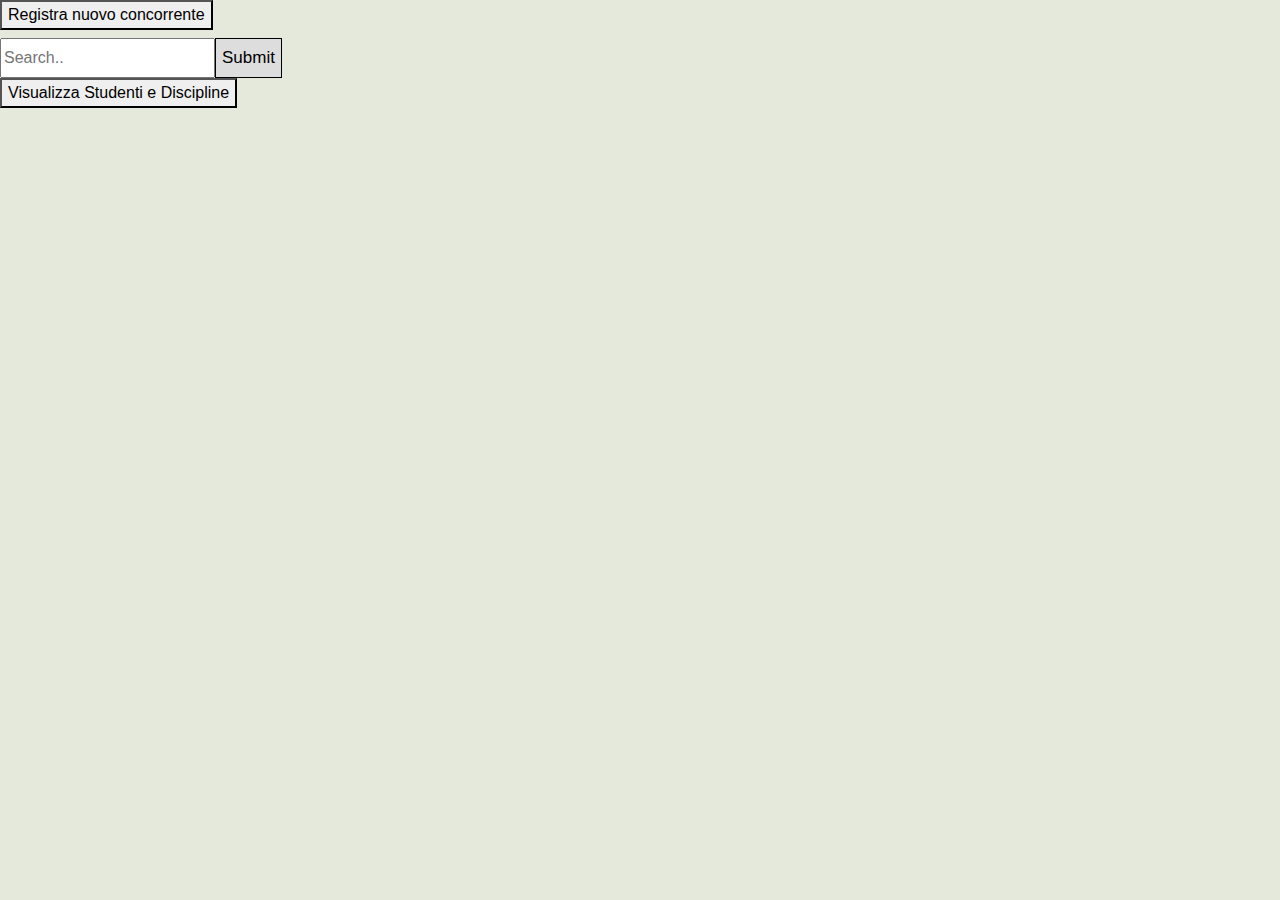
<file: index.html>
<!DOCTYPE html>
<html>
    <head>
        
        <meta charset="UTF-8">
        <meta name="viewport" content="width=device-width, initial-scale=1.0">
        <meta http-equiv="X-UA-Compatible" content="ie=edge">
        <link rel="stylesheet" href="https://cdn.jsdelivr.net/npm/bootstrap@4.3.1/dist/css/bootstrap.min.css" integrity="sha384-ggOyR0iXCbMQv3Xipma34MD+dH/1fQ784/j6cY/iJTQUOhcWr7x9JvoRxT2MZw1T" crossorigin="anonymous">
        <title> Student DB </title>
        <link rel="stylesheet" href="style/index.css">
        <script src="http://ajax.googleapis.com/ajax/libs/jquery/1.7.1/jquery.min.js" type="text/javascript"></script>
    </head>

    <body>
        <button type="button" onclick="location.href='./register.html'"> Registra nuovo concorrente </button>

        <div class="search-container">
            <form action="./php/search.php" method="post">
                <input id="search" type="number" placeholder="Search.." name="search" required style="height: 40px;"><button type="submit">Submit</button>
            </form>
        </div>

        <button type="button" onclick="location.href='./php/tables.php'"> Visualizza Studenti e Discipline </button>
        <script>
            $(document).ready(function() {
                $('#search').keyup(async function(el) {  
                    let value = $(this).val();
                    console.log($(this));
                });
            });
        </script>
    </body>
</html>
</file>
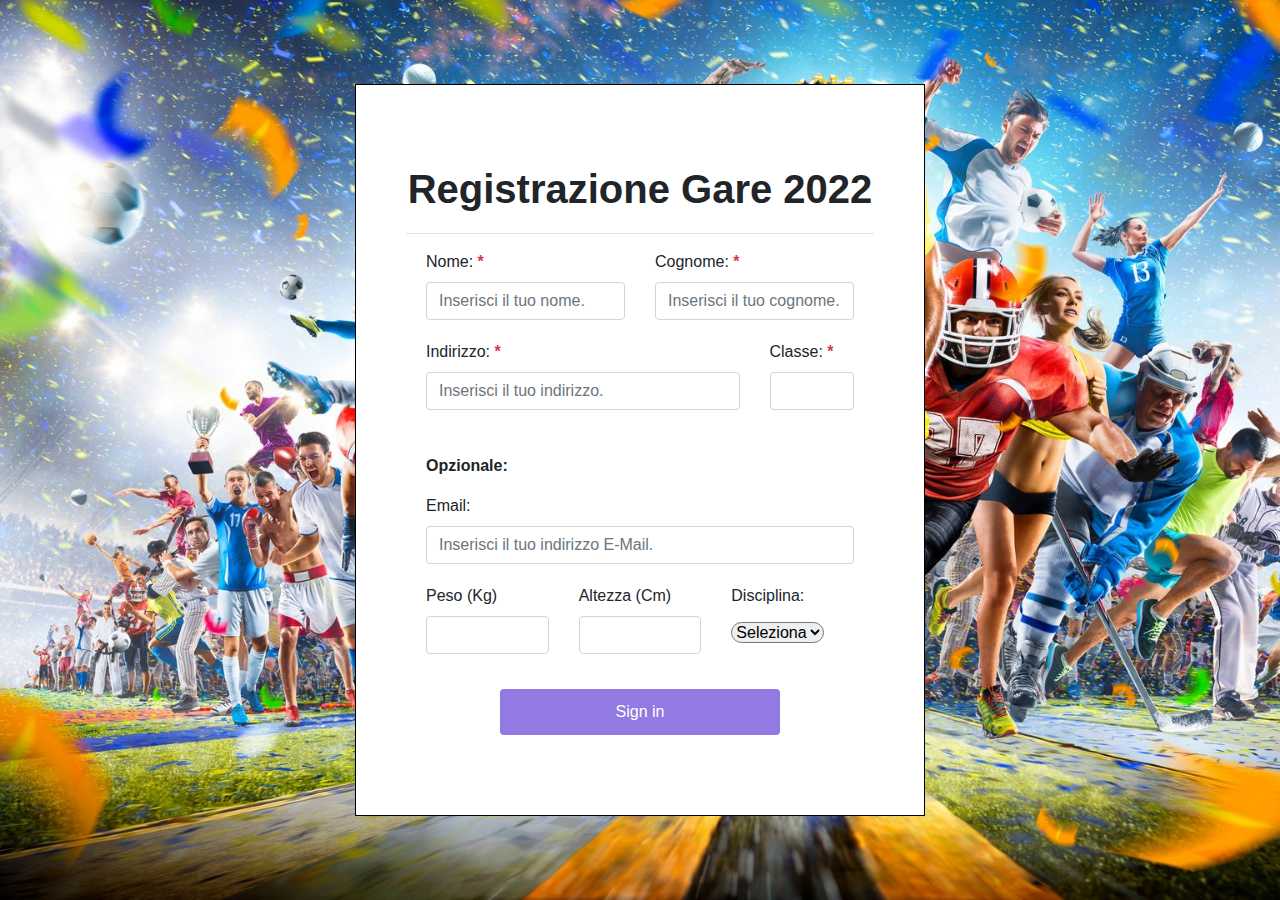
<file: register.html>
<!DOCTYPE html>
<html lang="en" class="h-100">
    <head>
        <meta charset="utf-8">
        <meta name="viewport" content="width=device-width, initial-scale=1.0, maximum-scale=1.0, user-scalable=0">
        <script src="http://ajax.googleapis.com/ajax/libs/jquery/1.7.1/jquery.min.js" type="text/javascript"></script>
        <title> Student DB </title>
        <link rel="stylesheet" href="https://stackpath.bootstrapcdn.com/bootstrap/4.3.1/css/bootstrap.min.css" integrity="sha384-ggOyR0iXCbMQv3Xipma34MD+dH/1fQ784/j6cY/iJTQUOhcWr7x9JvoRxT2MZw1T" crossorigin="anonymous">
        <link rel="stylesheet" href="style/register.css">
    </head>

    <body class="h-100">
        <div class="container h-100">
            <div class="row h-100 justify-content-center align-items-center">
                <div class="col-10 col-md-8 col-lg-6" style="background: white; padding: 80px 50px; border: 1px solid black">
                    <form class="form-example" id="reg_form" name="list" action="./php/register.php" method="post">
                        <h1 class="text-center font-weight-bold div-margin">Registrazione Gare 2022</h1><hr>
                        <div id="row-form-1" class="row row-form div-margin">
                            <div class="col-md-6">
                                <label for="inputNome4" class="form-label">Nome: <span class="text-danger"><b>*</b></span></label>
                                <input placeholder="Inserisci il tuo nome." minlength="3" maxlength="25" type="text" class="form-control input-form" name="inputNome" id="inputNome4" required>
                            </div>
                            <div class="col-md-6">
                                <label for="inputCognome" class="form-label">Cognome: <span class="text-danger"><b>*</b></span></label>
                                <input placeholder="Inserisci il tuo cognome." minlength="3" maxlength="25" size="30" type="text" class="form-control input-form" name="inputCognome" id="inputCognome4" required>
                            </div>
                        </div>
                        <div id="row-form-2" class="row row-form div-margin">
                            <div class="col-md-9">
                                <label for="inputAddress4" class="form-label">Indirizzo: <span class="text-danger"><b>*</b></span></label>
                                <input placeholder="Inserisci il tuo indirizzo." minlength="5" maxlength="40" type="text" class="form-control input-form" name="inputAddress" id="inputAddress4" required>
                            </div>
                            <div class="col-md-3">
                                <label for="inputClasse4" class="form-label">Classe: <span class="text-danger"><b>*</b></span></label>
                                <input minlength="2" maxlength="5" type="text" class="form-control input-form" name="inputClasse" id="inputClasse4" required>
                            </div>
                        </div>
                        <br>
                        <p id="row-form-3" class="row-form"> <b>Opzionale:</b> </p>
                        <div id="row-form-4" class="row row-form div-margin">
                            <div class="col-md-12">
                                <label for="inputMail" class="form-label">Email:</label>
                                <input type="email" placeholder="Inserisci il tuo indirizzo E-Mail." class="form-control input-form" name="inputMail" id="inputMail4">
                            </div>
                        </div>
                        <div id="row-form-5" class="row row-form div-margin">
                            <div class="col-md-4">
                                <label for="inputPeso" class="form-label">Peso (Kg)</label>
                                <input min="10" max="299" type="number" class="form-control input-form" name="inputPeso" id="inputPeso4">
                            </div>
                            <div class="col-md-4">
                                <label for="inputAltezza" class="form-label">Altezza (Cm)</label>
                                <input min="100" max="299" type="number" class="form-control input-form" name="inputAltezza" id="inputAltezza4">
                            </div>
                            <div class="col-md-4">
                                <label for="dropdown" class="form-label">Disciplina:</label>
                                <br>
                                <select class="form-select form-select-sm input-form select-form" aria-label=".form-select-sm example" style="margin-top: 6px;" id="dropdown" name="list" required>
                                    <option disabled selected value=""> Seleziona </option>
                                    <script>
                                        $.ajax({
                                            type: "GET",
                                            url: "./php/fetchSport.php",
                                            data: {fetchSport: true},
                                            complete: function(req) {
                                                $('#dropdown').append(req.responseText); 
                                            }
                                        })
                                    </script>
                                </select>
                            </div>
                        </div>
                        <div id="row-form-6" class="row row-form">
                            <button type="submit" class="btn sign_in">Sign in</button>
                        </div>
                    </form> 
                </div>
            </div>
        </div>
    </body>
</html>
</file>
<file: style/index.css>
.search-container button:hover {
    background: #ccc;
}

.search-container input[type=text] {
    padding: 6px;
    margin-top: 8px;
    font-size: 17px;
    border: 1px solid black;
}

.search-container button {
    padding: 6px;
    margin-top: 8px;
    margin-right: 16px;
    background: #ddd;
    font-size: 17px;
    border: 1px solid black;
    cursor: pointer;
}

body {
    background-color: #e4e9db;
    padding-bottom: 40px;
}
  
.overlay { 
    color:#fff;
    position:absolute;
    z-index:12;
    top:50%;
    left:0;
    width:100%;
    text-align:center;
}
  
.navbar-wrapper {
    position: absolute;
    top: 0;
    left: 0;
    right: 0;
    z-index: 10;
}
  
.carousel {
    margin-bottom: 60px;
}

.carousel-caption {
    z-index: 1;
}
  
.carousel .item {
    height: 400px;
    background-color:#555;
}

.carousel img {
    position: absolute;
    top: 0;
    left: 0;
    min-height: 400px;
}
</file>
<file: style/register.css>
input:focus, input.form-control:focus {
    outline:none !important;
    outline-width: 0 !important;
    box-shadow: none;
    -moz-box-shadow: none;
    -webkit-box-shadow: none;
}

body {
    background-image: url("../img/1.jpg");
    background-size: cover;
}
.input-form:focus {
    border-color: rgb(146,122,226);
    border-width: 2px;
    transition: 0.2s;
}

.input-form:focus:required:invalid {
    border-color: red;
    border-width: 1px;
}

.sign_in {
    background: rgb(146,122,226);
    color: white;
    padding: 10px 25%;
    margin: 0 auto;
    position: relative;
    margin-top: 15px;
}

.sign_in:hover {
    background: rgb(94, 63, 194);
    transition: 0.3s;
    color: white
}

.select-form {
    border-radius: 30px;
}


.div-margin {
    margin-bottom: 20px;
}

.row-form {
    padding: 0px 20px;
}
</file>
